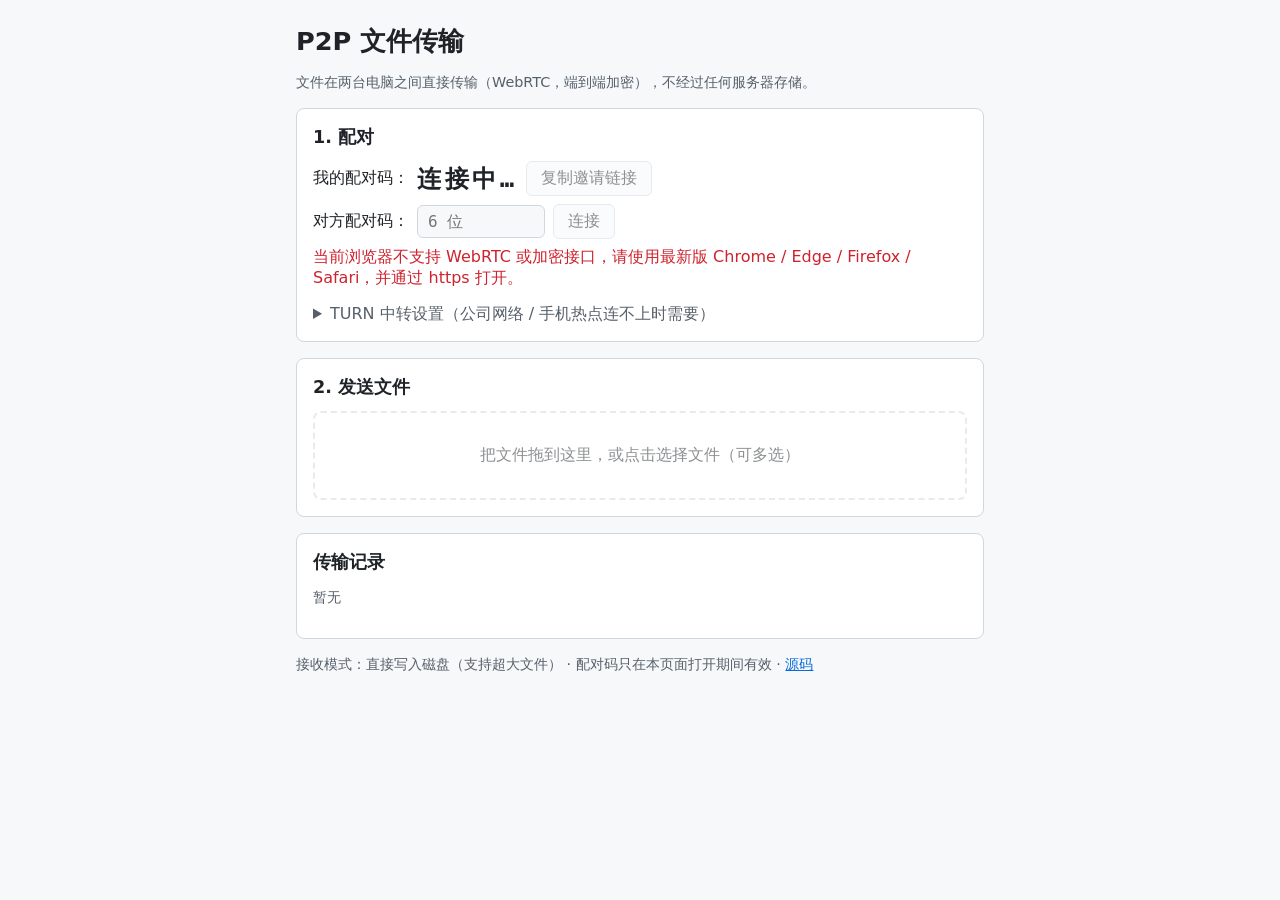
<file: index.html>
<!DOCTYPE html>
<html lang="zh-CN">
<head>
  <meta charset="UTF-8">
  <meta name="viewport" content="width=device-width, initial-scale=1">
  <meta name="referrer" content="no-referrer">
  <title>P2P 文件传输</title>
  <link rel="stylesheet" href="style.css">
</head>
<body>
  <main>
    <h1>P2P 文件传输</h1>
    <p class="hint">文件在两台电脑之间直接传输（WebRTC，端到端加密），不经过任何服务器存储。</p>

    <section aria-labelledby="pair-title" class="card">
      <h2 id="pair-title">1. 配对</h2>
      <div class="row">
        <span>我的配对码：</span>
        <strong id="myCode" class="code" aria-live="polite">连接中…</strong>
        <button id="copyLinkBtn" type="button" disabled>复制邀请链接</button>
      </div>
      <form id="connectForm" class="row">
        <label for="remoteCode">对方配对码：</label>
        <input id="remoteCode" autocomplete="off" spellcheck="false" maxlength="6"
               pattern="[A-Za-z0-9]{6}" placeholder="6 位" required>
        <button id="connectBtn" type="submit" disabled>连接</button>
        <button id="disconnectBtn" type="button" hidden>断开</button>
      </form>
      <p id="status" role="status" aria-live="polite" class="status">正在启动…</p>
      <p id="relayStatus" class="hint"></p>
      <details id="turnBox">
        <summary>TURN 中转设置（公司网络 / 手机热点连不上时需要）</summary>
        <form id="turnForm">
          <p class="hint">
            填 TURN 账号获取地址（例如 Metered.ca：<code>https://应用名.metered.live/api/v1/turn/credentials?apiKey=…</code>），
            或直接粘贴 iceServers 的 JSON 数组。只保存在本浏览器，不会上传。通常一方配置即可，双方都配置更稳。
          </p>
          <label for="turnInput" class="visually-hidden">TURN 设置</label>
          <textarea id="turnInput" rows="3" spellcheck="false" autocomplete="off"></textarea>
          <div class="row">
            <button type="submit">保存并测试</button>
            <button type="button" id="turnClear">清除</button>
            <span id="turnStatus" class="hint" role="status" aria-live="polite"></span>
          </div>
        </form>
      </details>
    </section>

    <section aria-labelledby="send-title" class="card">
      <h2 id="send-title">2. 发送文件</h2>
      <div id="dropZone" class="drop" tabindex="0" role="button" aria-disabled="true"
           aria-describedby="dropHint">
        <p id="dropHint">把文件拖到这里，或点击选择文件（可多选）</p>
      </div>
      <input id="fileInput" type="file" multiple hidden>
    </section>

    <section aria-labelledby="list-title" class="card">
      <h2 id="list-title">传输记录</h2>
      <ul id="transfers" class="transfers" aria-live="polite"></ul>
      <p id="emptyHint" class="hint">暂无</p>
    </section>

    <footer class="hint">
      <span id="saveMode"></span>
      · 配对码只在本页面打开期间有效 · <a href="https://github.com/babakaifeiji-1/p2p-transfer">源码</a>
    </footer>
  </main>

  <!-- 接收确认对话框 -->
  <dialog id="offerDialog" aria-labelledby="offerTitle">
    <form method="dialog">
      <h2 id="offerTitle">收到文件</h2>
      <p id="offerText"></p>
      <div class="row end">
        <button value="reject" type="submit">拒绝</button>
        <button value="accept" type="submit" class="primary" autofocus>接收</button>
      </div>
    </form>
  </dialog>

  <script src="config.js"></script>
  <script src="signaling.js"></script>
  <script src="transfer.js"></script>
  <script src="app.js"></script>
</body>
</html>
</file>
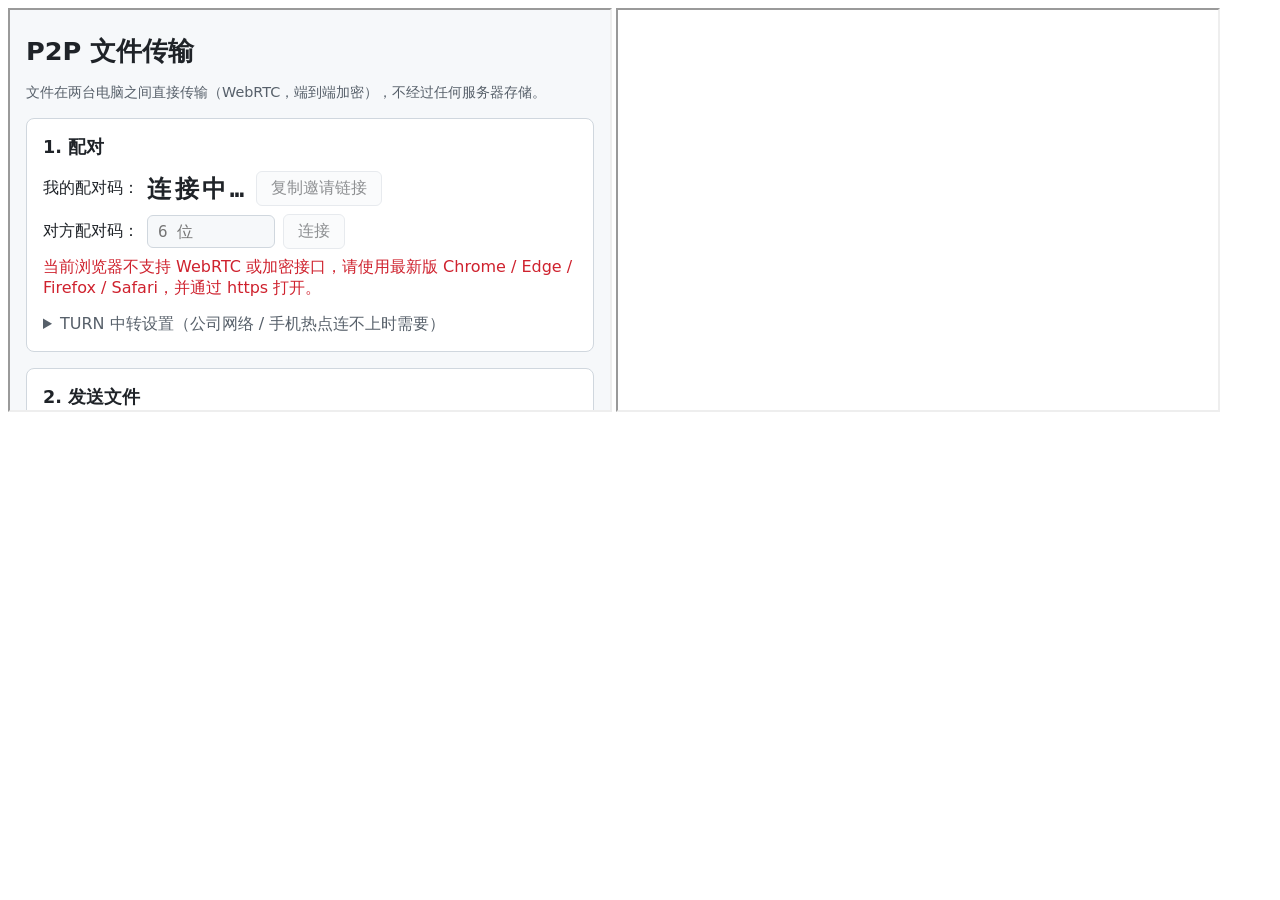
<file: test/e2e.html>
<!DOCTYPE html>
<meta charset="utf-8">
<!--
  端到端测试：同一页面里放两个 iframe 各运行一份完整的应用（index.html），
  run_test.py 会注入一个内存假中继替代公共信令服务器，然后模拟用户操作：
  B 输入 A 的配对码 -> 建立 WebRTC 连接 -> A 发文件 -> B 点接收 -> 校验内容 -> A 断开 -> B 收到通知
-->
<iframe id="A" style="width:600px;height:400px"></iframe>
<iframe id="B" style="width:600px;height:400px"></iframe>
<script>
const sleep = (ms) => new Promise((r) => setTimeout(r, ms));
const waitFor = async (fn, ms = 20000) => {
  const t0 = Date.now();
  for (;;) {
    const v = fn();
    if (v) return v;
    if (Date.now() - t0 > ms) throw new Error('timeout waiting for: ' + fn.toString().slice(0, 120));
    await sleep(50);
  }
};
const load = (id) => new Promise((res) => {
  const f = document.getElementById(id);
  f.onload = () => res(f.contentWindow);
  f.src = '../index.html';
});

window.__done = (async () => {
  const r = {};
  try {
    sessionStorage.clear();
    const A = await load('A');
    const codeA = await waitFor(() => /^[A-Z0-9]{6}$/.test(A.document.getElementById('myCode').textContent) && A.document.getElementById('myCode').textContent);
    sessionStorage.clear(); // 两个 iframe 共享 sessionStorage，清掉让 B 生成不同的配对码
    const B = await load('B');
    const $A = (id) => A.document.getElementById(id), $B = (id) => B.document.getElementById(id);
    const codeB = await waitFor(() => /^[A-Z0-9]{6}$/.test($B('myCode').textContent) && $B('myCode').textContent);
    r.distinctCodes = codeA !== codeB;
    await waitFor(() => !$B('connectBtn').disabled);
    r.relayStatusShown = /信令通道 1\/1 可用/.test($B('relayStatus').textContent);

    // B 连接 A
    $B('remoteCode').value = codeA;
    $B('connectForm').requestSubmit();
    await waitFor(() => /已连接/.test($A('status').textContent) && /已连接/.test($B('status').textContent));
    r.connected = true;
    r.dropEnabled = $A('dropZone').getAttribute('aria-disabled') === 'false';

    // A 发送文件（通过文件选择框）
    const size = 3 * 1024 * 1024 + 17;
    const data = new Uint8Array(size);
    for (let i = 0; i < size; i++) data[i] = (i * 7 + 3) & 255;
    const dt = new A.DataTransfer();
    dt.items.add(new A.File([data], '测试 文件.bin'));
    $A('fileInput').files = dt.files;
    $A('fileInput').dispatchEvent(new A.Event('change'));

    // B 弹出确认框，点"接收"
    await waitFor(() => $B('offerDialog').open);
    r.offerText = /测试 文件\.bin/.test($B('offerText').textContent);
    $B('offerDialog').querySelector('button[value="accept"]').click();

    const link = await waitFor(() => B.document.querySelector('#transfers a[download]'));
    const got = new Uint8Array(await (await B.fetch(link.href)).arrayBuffer());
    r.contentMatches = got.length === size && got.every((v, i) => v === data[i]);
    r.fileName = link.download === '测试 文件.bin';
    await waitFor(() => /完成/.test(A.document.querySelector('#transfers .tx-meta').textContent));
    r.senderDone = true;

    // A 断开，B 应收到通知并恢复到可连接状态
    $A('disconnectBtn').click();
    await waitFor(() => /断开/.test($B('status').textContent) && !$B('connectBtn').disabled);
    r.remoteNotified = true;

    // 断开后可以再次连接（这次 A 主动连 B）
    $A('remoteCode').value = codeB;
    $A('connectForm').requestSubmit();
    await waitFor(() => /已连接/.test($A('status').textContent) && /已连接/.test($B('status').textContent));
    r.reconnect = true;

    // 连接不存在的配对码：应在超时后提示（这里只检查进入"正在连接"并可取消）
    $A('disconnectBtn').click();
    await waitFor(() => !$A('connectBtn').disabled);
    $A('remoteCode').value = 'ZZZZZZ';
    $A('connectForm').requestSubmit();
    await waitFor(() => /正在连接 ZZZZZZ/.test($A('status').textContent));
    $A('disconnectBtn').click();
    await waitFor(() => /已取消/.test($A('status').textContent) && !$A('connectBtn').disabled);
    r.cancelPending = true;

    // TURN 设置：格式错误 / 不可用的 TURN 不应被保存
    $A('turnInput').value = 'not a url';
    $A('turnForm').requestSubmit();
    await waitFor(() => /失败/.test($A('turnStatus').textContent));
    r.turnRejectsBadInput = !A.localStorage.getItem('p2p-turn');
    $A('turnInput').value = '[{"urls":"turn:127.0.0.1:9","username":"u","credential":"p"}]';
    $A('turnForm').requestSubmit();
    await waitFor(() => /没拿到中转地址/.test($A('turnStatus').textContent), 20000);
    r.turnRejectsUnreachable = !A.localStorage.getItem('p2p-turn');

    // 连接失败时给出诊断：两边都把候选地址从 SDP 中去掉，模拟"谁也连不上谁"
    for (const W of [A, B]) {
      const desc = Object.getOwnPropertyDescriptor(W.RTCPeerConnection.prototype, 'localDescription');
      Object.defineProperty(W.RTCPeerConnection.prototype, 'localDescription', {
        configurable: true,
        get() {
          const d = desc.get.call(this);
          return d && { type: d.type, sdp: d.sdp.split('\r\n').filter((l) => !l.startsWith('a=candidate')).join('\r\n') };
        },
      });
    }
    $A('remoteCode').value = codeB;
    $A('connectForm').requestSubmit();
    await waitFor(() => /连接失败|连接超时/.test($A('status').textContent), 45000);
    const diag = $A('status').textContent;
    r.diagnosis = /本机：内网地址✗ 公网地址✗ 中转地址✗/.test(diag) && /对方：/.test(diag) && /未配置 TURN/.test(diag);
    if (!r.diagnosis) r.diagText = diag;

    r.noErrors = (A.__errs || []).length === 0 && (B.__errs || []).length === 0;
    if (!r.noErrors) r.errs = [...(A.__errs || []), ...(B.__errs || [])].join(' | ');
  } catch (e) {
    r.error = String(e && e.stack || e);
    try { r.statusA = A_status(); } catch (_) { /* ignore */ }
  }
  return r;
})();
function A_status() {
  return ['A', 'B'].map((id) => document.getElementById(id).contentDocument.getElementById('status').textContent).join(' || ');
}
</script>
</file>
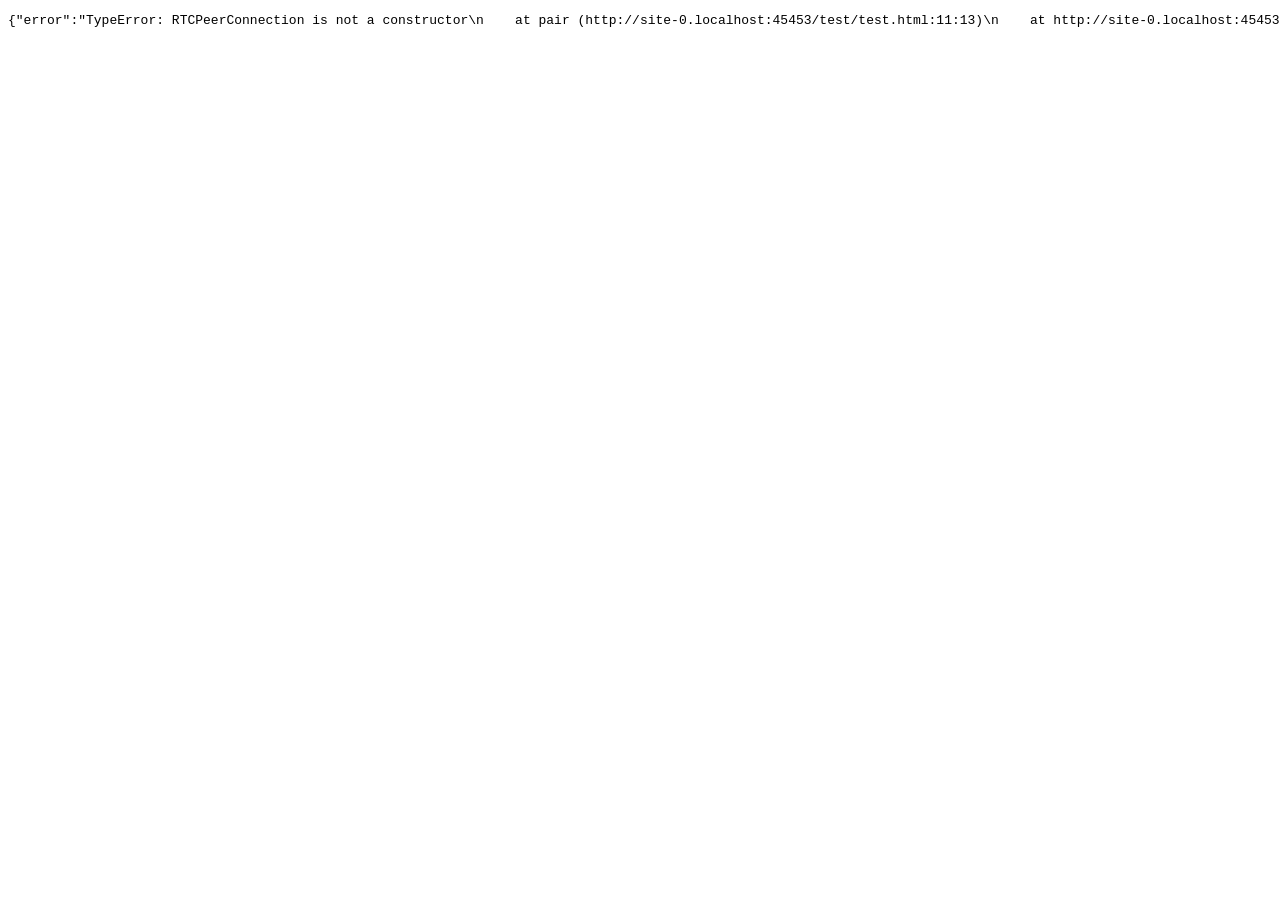
<file: test/test.html>
<!DOCTYPE html>
<meta charset="utf-8">
<script src="../transfer.js"></script>
<pre id="result"></pre>
<script>
const { Session, memorySink } = P2PTransfer;
const report = (o) => { document.getElementById('result').textContent = JSON.stringify(o); };
const plog = () => {};

async function pair() {
  const a = new RTCPeerConnection(), b = new RTCPeerConnection();
  a.onicecandidate = (e) => e.candidate && b.addIceCandidate(e.candidate);
  b.onicecandidate = (e) => e.candidate && a.addIceCandidate(e.candidate);
  const da = a.createDataChannel('x', { ordered: true });
  const dbP = new Promise((r) => (b.ondatachannel = (e) => r(e.channel)));
  await a.setLocalDescription(); await b.setRemoteDescription(a.localDescription);
  await b.setLocalDescription(); await a.setRemoteDescription(b.localDescription);
  const db = await dbP;
  await Promise.all([da, db].map((d) => d.readyState === 'open' ? 0 : new Promise((r) => d.onopen = r)));
  return [da, db, a, b];
}

function makeFile(size, seed) {
  const u = new Uint8Array(size);
  for (let i = 0; i < size; i++) u[i] = (i * 31 + seed) & 255;
  return new File([u], `f${seed}.bin`);
}
async function same(blob, file) {
  const [x, y] = await Promise.all([blob.arrayBuffer(), file.arrayBuffer()]);
  if (x.byteLength !== y.byteLength) return false;
  const p = new Uint8Array(x), q = new Uint8Array(y);
  for (let i = 0; i < p.length; i++) if (p[i] !== q[i]) return false;
  return true;
}
const waitFor = (fn, ms = 60000) => new Promise((res, rej) => {
  const t0 = Date.now();
  (function loop() { const v = fn(); if (v) return res(v); if (Date.now() - t0 > ms) return rej(new Error('timeout')); setTimeout(loop, 20); })();
});

window.__done = (async () => {
  const results = {};
  try {
    const [da, db] = await pair();
    plog('datachannel open');
    const outA = {}, inB = {};
    let policy = () => 'accept';
    let B;
    const A = new Session(da, { onUpdate: (tx) => (outA[tx.name] = tx) });
    B = new Session(db, {
      onUpdate: (tx) => (inB[tx.name] = tx),
      onOffer: (tx) => setTimeout(() => policy(tx) === 'accept' ? B.accept(tx, memorySink()) : B.reject(tx), 10),
    });

    // 1. 多文件 + 边界大小（0 字节、恰好一个 chunk、跨 chunk、20MB 测背压）
    const sizes = [0, 1, 65536, 65537, 300000, 20 * 1024 * 1024];
    const files = sizes.map((s, i) => makeFile(s, i));
    const t0 = performance.now();
    A.sendFiles(files);
    await waitFor(() => files.every((f) => outA[f.name] && ['done', 'failed'].includes(outA[f.name].state)));
    results.elapsedMs = Math.round(performance.now() - t0);
    for (const f of files) {
      const r = inB[f.name];
      results['size_' + f.size] = outA[f.name].state === 'done' && r.state === 'done' && await same(r.result, f);
    }

    // 2. 拒绝
    policy = () => 'reject';
    const rf = makeFile(1000, 50);
    A.sendFiles([rf]);
    await waitFor(() => outA[rf.name] && outA[rf.name].state === 'rejected');
    results.reject = inB[rf.name].state === 'rejected';

    // 3. 接收方中途取消，之后还能继续传
    policy = () => 'accept';
    const cf = makeFile(30 * 1024 * 1024, 60);
    A.sendFiles([cf]);
    await waitFor(() => inB[cf.name] && inB[cf.name].bytes > 1024 * 1024);
    B.cancel(inB[cf.name]);
    await waitFor(() => outA[cf.name].state === 'cancelled');
    results.cancelByReceiver = inB[cf.name].state === 'cancelled';
    const after = makeFile(123457, 70);
    A.sendFiles([after]);
    await waitFor(() => outA[after.name] && outA[after.name].state === 'done');
    results.afterCancel = await same(inB[after.name].result, after);

    // 4. 反向发送（B -> A）
    const A2in = {};
    A.hooks.onOffer = (tx) => A.accept(tx, memorySink());
    const prevUpd = A.hooks.onUpdate;
    A.hooks.onUpdate = (tx) => { prevUpd(tx); if (tx.dir === 'in') A2in[tx.name] = tx; };
    const back = makeFile(500000, 80);
    B.sendFiles([back]);
    await waitFor(() => A2in[back.name] && A2in[back.name].state === 'done');
    results.reverse = await same(A2in[back.name].result, back);

    // 5. 断开时进行中的传输标记为失败
    const big = makeFile(30 * 1024 * 1024, 90);
    let closed = '';
    B.hooks.onClose = (r) => (closed = r);
    A.sendFiles([big]);
    await waitFor(() => inB[big.name] && inB[big.name].bytes > 1024 * 1024);
    da.close();
    await waitFor(() => closed && outA[big.name].state === 'failed');
    results.disconnect = inB[big.name].state === 'failed';

    // 6. 文件名清洗
    results.sanitize = P2PTransfer.sanitizeName('../../etc/passwd') === '.._.._etc_passwd' &&
      P2PTransfer.sanitizeName('') === 'file';
  } catch (e) {
    results.error = String(e && e.stack || e);
  }
  report(results);
  return results;
})();
</script>
</file>
<file: style.css>
:root {
  --fg: #1f2328; --muted: #57606a; --bg: #f6f8fa; --card: #fff; --line: #d0d7de;
  --accent: #0969da; --ok: #1a7f37; --err: #cf222e;
  font-family: system-ui, -apple-system, "Segoe UI", "PingFang SC", "Microsoft YaHei", sans-serif;
  color: var(--fg); background: var(--bg);
}
@media (prefers-color-scheme: dark) {
  :root { --fg: #e6edf3; --muted: #9da7b3; --bg: #0d1117; --card: #161b22; --line: #30363d;
          --accent: #4493f8; --ok: #3fb950; --err: #f85149; }
}
* { box-sizing: border-box; }
body { margin: 0; }
main { max-width: 720px; margin: 0 auto; padding: 16px; }
h1 { font-size: 1.6rem; margin: 8px 0; }
h2 { font-size: 1.1rem; margin: 0 0 12px; }
a { color: var(--accent); }
.hint { color: var(--muted); font-size: .9rem; }
.card { background: var(--card); border: 1px solid var(--line); border-radius: 8px; padding: 16px; margin: 16px 0; }
.row { display: flex; flex-wrap: wrap; align-items: center; gap: 8px; margin: 8px 0; }
.row.end { justify-content: flex-end; }
.code { font-family: ui-monospace, Consolas, monospace; font-size: 1.5rem; letter-spacing: .15em; }
input, button { font: inherit; color: inherit; }
input { padding: 6px 10px; border: 1px solid var(--line); border-radius: 6px; background: var(--bg);
        font-family: ui-monospace, Consolas, monospace; text-transform: uppercase; width: 8em; }
button { padding: 6px 14px; border: 1px solid var(--line); border-radius: 6px; background: var(--bg); cursor: pointer; }
button.primary { background: var(--accent); border-color: var(--accent); color: #fff; }
button:disabled { opacity: .5; cursor: not-allowed; }
:focus-visible { outline: 2px solid var(--accent); outline-offset: 2px; }
.status { margin: 8px 0 0; }
.status.ok { color: var(--ok); }
.status.err { color: var(--err); }
.drop { border: 2px dashed var(--line); border-radius: 8px; padding: 32px 16px; text-align: center; cursor: pointer; }
.drop[aria-disabled="true"] { opacity: .5; cursor: not-allowed; }
.drop.over { border-color: var(--accent); background: color-mix(in srgb, var(--accent) 10%, transparent); }
.drop p { margin: 0; }
.transfers { list-style: none; padding: 0; margin: 0; }
.transfers li { border-bottom: 1px solid var(--line); padding: 10px 0; }
.transfers li:last-child { border-bottom: 0; }
.tx-head { display: flex; gap: 8px; align-items: center; }
.tx-name { flex: 1; overflow-wrap: anywhere; }
.tx-meta { color: var(--muted); font-size: .85rem; margin-top: 4px; }
.tx-meta.err { color: var(--err); }
.tx-meta.ok { color: var(--ok); }
progress { width: 100%; height: 8px; margin-top: 6px; }
dialog { border: 1px solid var(--line); border-radius: 8px; background: var(--card); color: var(--fg); max-width: 90vw; }
dialog::backdrop { background: rgba(0, 0, 0, .4); }
.hint.err { color: var(--err); }
.hint.ok { color: var(--ok); }
details { margin-top: 12px; }
summary { cursor: pointer; color: var(--muted); }
textarea { width: 100%; font: .85rem ui-monospace, Consolas, monospace; color: inherit; background: var(--bg);
           border: 1px solid var(--line); border-radius: 6px; padding: 6px 10px; }
code { overflow-wrap: anywhere; }
.visually-hidden { position: absolute; width: 1px; height: 1px; overflow: hidden; clip: rect(0 0 0 0); white-space: nowrap; }
</file>
